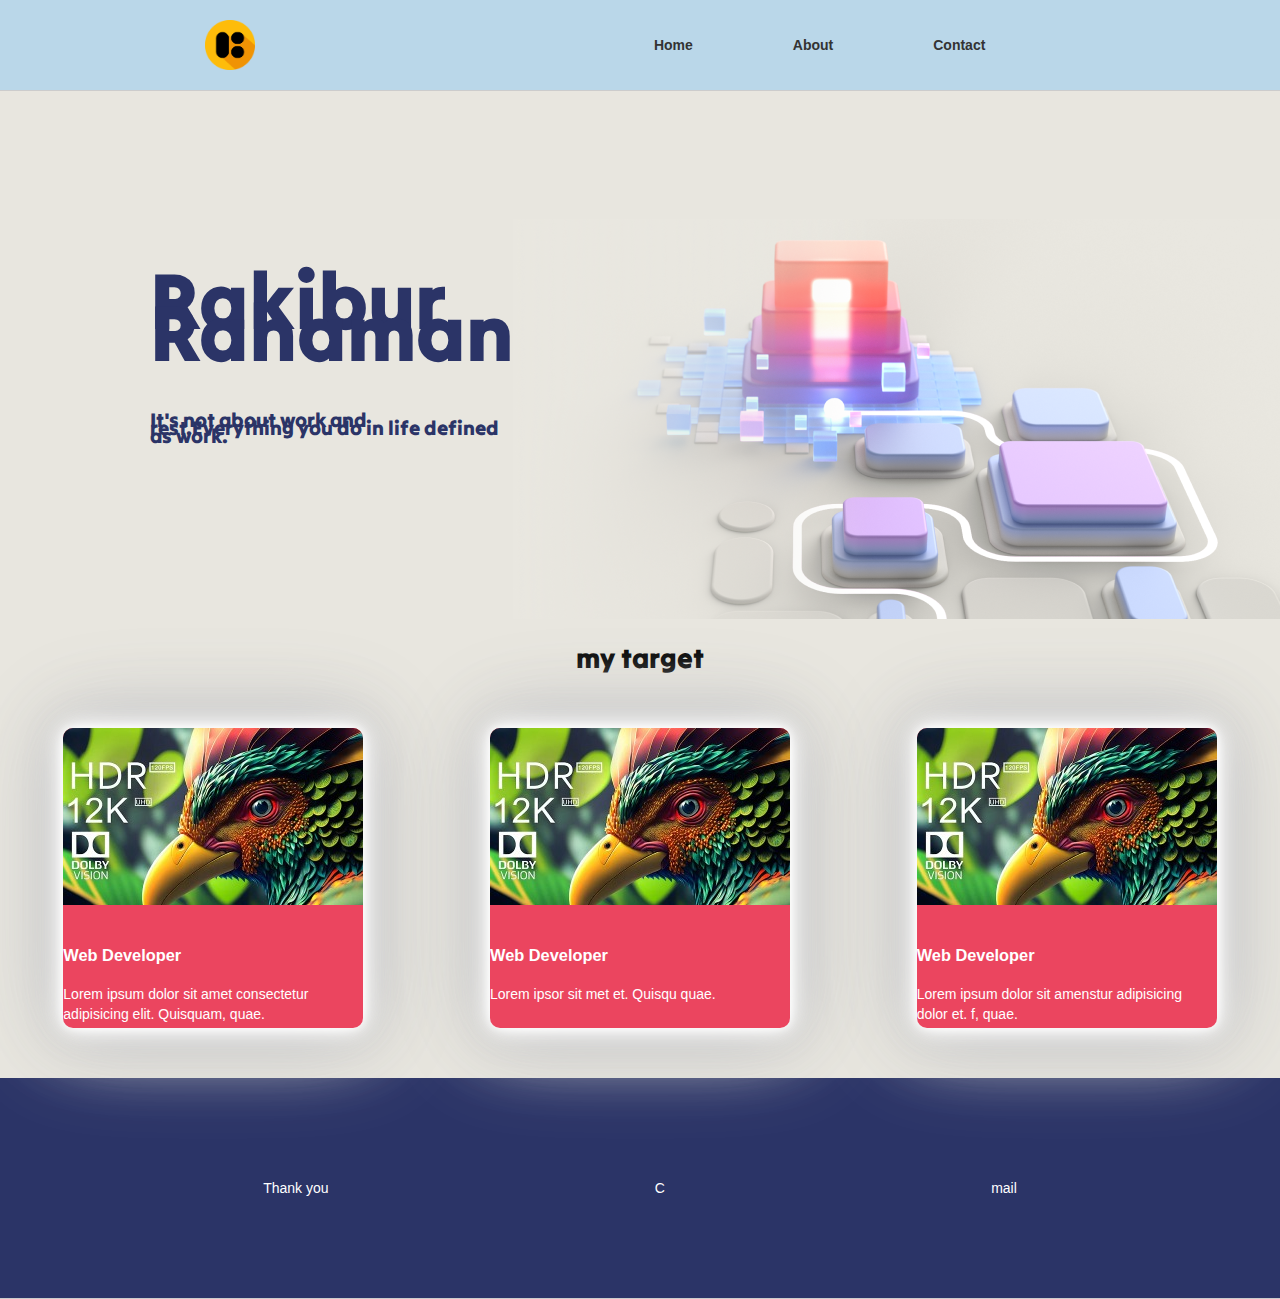
<file: Challenge Project Build Your Own Cheat Sheet/index.html>
<!DOCTYPE html>
<html lang="en">
  <head>
    <meta charset="UTF-8" />
    <meta http-equiv="X-UA-Compatible" content="IE=edge" />
    <meta name="viewport" content="width=device-width, initial-scale=1.0" />
    <title>Document</title>
    <link rel="stylesheet" href="style.css" />
    <link rel="preconnect" href="https://fonts.googleapis.com" />
    <link rel="preconnect" href="https://fonts.gstatic.com" crossorigin />
    <link
      href="https://fonts.googleapis.com/css2?family=Tilt+Warp&display=swap"
      rel="stylesheet"
    />



  </head>

 
  <body>
    <div class="nav">
      <img src="images/logo.png" alt="logo" srcset="" />
      <ul>
        <li><a href="index.html">Home</a></li>
        <li><a href="about.html">About</a></li>
        <li><a href="contact.html">Contact</a></li>
      </ul>
    </div>
    <div class="banner">
      <div class="txt">
        <h2>Rakibur Rahaman</h2>
        <p>
          It's not about work and rest.Everything you do in life defined as work.
        </p>
      </div>
      <div class="bimg">
        <img src="images/banner.png" alt="" srcset="" />
      </div>
    </div>
    <h1
      style="
        text-align: center;
        color: black;
        font-family: 'Tilt Warp', cursive;
      "
    >
      my target
    </h1>
    <div class="card-container">
        <div class="card">
            <div class="card-img">
                <img src="images/card.jpeg" alt="">
            </div>
            <div class="card-txt">
                <h3>Web Developer</h3>
                <p>Lorem ipsum dolor sit amet consectetur adipisicing elit. Quisquam, quae.</p>
            </div>
        </div>
        <div class="card">
            <div class="card-img">
                <img src="images/card.jpeg" alt="">
            </div>
            <div class="card-txt">
                <h3>Web Developer</h3>
                <p>Lorem ipsor sit  met  et. Quisqu quae.</p>
            </div>
        </div>
        <div class="card">
            <div class="card-img">
                <img src="images/card.jpeg" alt="">
            </div>
            <div class="card-txt">
                <h3>Web Developer</h3>
                <p>Lorem ipsum dolor sit amenstur adipisicing dolor et. f, quae.</p>
            </div>
        </div>
    </div>
    <footer>
       <div class="1">Thank you</div>
       <div class="2">C</div>
       <div class="3">mail</div>
    </footer>
  </body>
</html>
</file>
<file: Challenge Project Build Your Own Cheat Sheet/style.css>
body {
  background: #e8e6df;
  color: #ffffff;
  font-family: "Helvetica Neue", Helvetica, Arial, sans-serif;
  font-size: 14px;
  line-height: 1.42857143;
  margin: 0;
}

.nav {
  display: flex;
  justify-content: space-around;
  align-items: center;
  padding: 20px;
  background-color: #bad7e9;
  border-bottom: 1px solid #ccc;
}

.nav img {
  height: 50px;
  margin-right: 20px;
}

.nav ul {
  display: flex;
  list-style: none;
  margin: 0;
  padding: 0;
}

.nav li {
  margin-right: 80px;
}

.nav li a {
  text-decoration: none;
  color: #333;
  font-weight: bold;
  padding: 5px 10px;
  border-radius: 5px;
  transition: background-color 0.3s ease;
}

.nav li a:hover {
  background-color: #2B3467;
  color: white;
  box-shadow: 0 0 10px #fff, 0 0 20px #fff, 0 0 30px #fff, 0 0 40px #ccc,
    0 0 70px #ccc, 0 0 80px #ccc, 0 0 100px #ccc;
}

.banner{
  display: flex;
  margin-top: 10%;
  margin-left: 150px;
  line-height: 0.4;
}
.banner .txt h2{
  font-size: 80px;
  color: #2B3467;
  font-family: 'Tilt Warp', cursive;
}
.banner .txt p{
  font-size: 20px;
  color: #2B3467;
  font-family: 'Tilt Warp', cursive;
 
}
.bimg img {
  display: block; 
 
  float: right; 
}

.card-container {
  display: flex;
  justify-content: space-around;
  align-items: center;
  margin: 50px 0;
}
.card {
  width: 300px;
  height: 300px;
  background-color: #EB455F;
  border-radius: 10px;
  box-shadow: 0 0 10px #fff, 0 0 20px #fff, 0 0 30px #fff, 0 0 40px #ccc,
    0 0 70px #ccc, 0 0 80px #ccc, 0 0 100px #ccc;
  transition: all 0.3s ease;
}

.card-img {
  width: 100%;
  height: 200px;
  border-radius: 10px 10px 0 0;
  overflow: hidden;
}

footer {
  display: flex;
  justify-content: space-around;
  align-items: center;
  padding: 100px;
  background-color: #2B3467;
  border-bottom: 1px solid #ccc;
}
</file>
